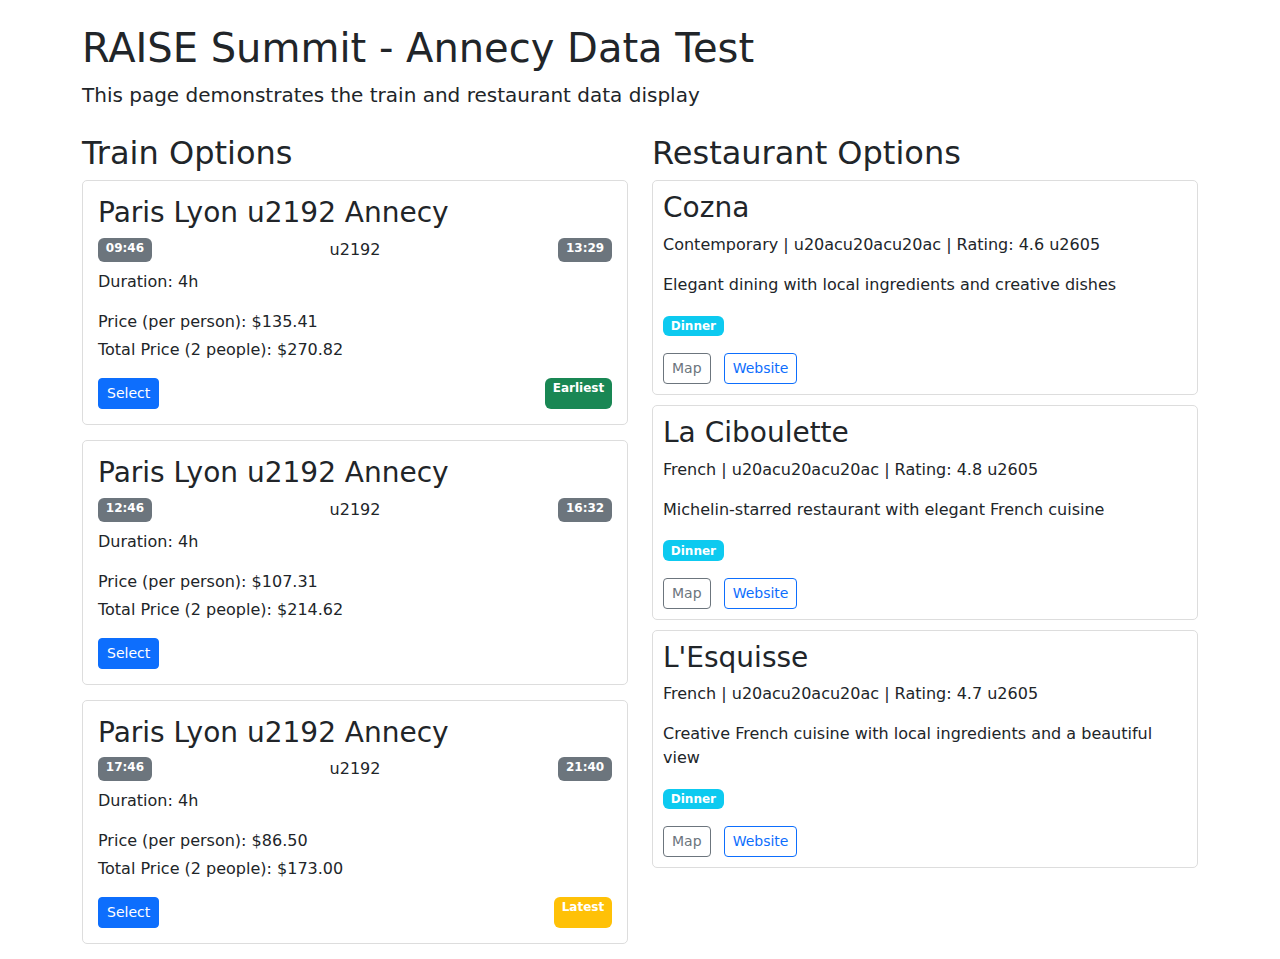
<file: test-data.html>
<!DOCTYPE html>
<html>
<head>
    <title>RAISE Summit - Annecy Data Test</title>
    <link href="https://cdn.jsdelivr.net/npm/bootstrap@5.3.0/dist/css/bootstrap.min.css" rel="stylesheet">
    <style>
        .train-card {
            border: 1px solid #ddd;
            border-radius: 5px;
            padding: 15px;
            margin-bottom: 15px;
        }
        .restaurant-item {
            border: 1px solid #ddd;
            border-radius: 5px;
            padding: 10px;
            margin-bottom: 10px;
        }
    </style>
</head>
<body>
    <div class="container mt-4">
        <h1>RAISE Summit - Annecy Data Test</h1>
        <p class="lead">This page demonstrates the train and restaurant data display</p>
        
        <div class="row mt-4">
            <div class="col-md-6">
                <h2>Train Options</h2>
                <div id="trainOptions">
                    <!-- Train data will be added here -->
                </div>
            </div>
            
            <div class="col-md-6">
                <h2>Restaurant Options</h2>
                <div id="restaurantOptions">
                    <!-- Restaurant data will be added here -->
                </div>
            </div>
        </div>
    </div>
    
    <script>
        // Train data
        const trainData = [
            {
                id: 1,
                departure: "Paris Lyon",
                arrival: "Annecy",
                departureDate: "2025-07-09",
                departureTime: "09:46",
                arrivalTime: "13:29",
                duration: "4h",
                priceRegularUSD: 135.41,
                priceFirstClassUSD: 218.04,
                totalPriceUSD: 270.82,
                priceRegularEUR: 125.20,
                priceFirstClassEUR: 201.70,
                totalPriceEUR: 250.50,
                tag: "Earliest",
                link: "https://www.google.com/travel"
            },
            {
                id: 2,
                departure: "Paris Lyon",
                arrival: "Annecy",
                departureDate: "2025-07-09",
                departureTime: "12:46",
                arrivalTime: "16:32",
                duration: "4h",
                priceRegularUSD: 107.31,
                priceFirstClassUSD: 130.39,
                totalPriceUSD: 218.48,
                priceRegularEUR: 99.25,
                priceFirstClassEUR: 120.60,
                totalPriceEUR: 202.10,
                tag: "",
                link: "https://www.google.com/travel"
            },
            {
                id: 3,
                departure: "Paris Lyon",
                arrival: "Annecy",
                departureDate: "2025-07-09",
                departureTime: "17:46",
                arrivalTime: "21:40",
                duration: "4h",
                priceRegularUSD: 86.50,
                priceFirstClassUSD: 117.70,
                totalPriceUSD: 170.68,
                priceRegularEUR: 80.00,
                priceFirstClassEUR: 108.90,
                totalPriceEUR: 157.90,
                tag: "Latest",
                link: "https://www.google.com/travel"
            }
        ];
        
        // Restaurant data
        const restaurantData = [
            {
                id: 1,
                name: "Cozna",
                cuisine: "Contemporary",
                price: "u20acu20acu20ac",
                location: "Annecy",
                rating: 4.6,
                mapLink: "https://maps.app.goo.gl/qsHULaNXYMhf5ein8",
                website: "https://restaurantcozna.com/",
                description: "Elegant dining with local ingredients and creative dishes",
                suitable: ["dinner"],
                availableDates: ["2025-07-09", "2025-07-10", "2025-07-11"]
            },
            {
                id: 2,
                name: "La Ciboulette",
                cuisine: "French",
                price: "u20acu20acu20ac",
                location: "Annecy",
                rating: 4.8,
                mapLink: "https://maps.app.goo.gl/Wxsf655N2RcnTtxa8",
                website: "https://bookings.zenchef.com/results?rid=374570&pid=1001",
                description: "Michelin-starred restaurant with elegant French cuisine",
                suitable: ["dinner"],
                availableDates: ["2025-07-09", "2025-07-11"]
            },
            {
                id: 3,
                name: "L'Esquisse",
                cuisine: "French",
                price: "u20acu20acu20ac",
                location: "Annecy",
                rating: 4.7,
                mapLink: "https://maps.app.goo.gl/K4rJALs11whwvYCMA",
                website: "https://bookings.zenchef.com/results?rid=359839&pid=1001",
                description: "Creative French cuisine with local ingredients and a beautiful view",
                suitable: ["dinner"],
                availableDates: ["2025-07-09", "2025-07-10", "2025-07-11"]
            }
        ];
        
        // Render train data
        function renderTrains() {
            const container = document.getElementById('trainOptions');
            let html = '';
            
            trainData.forEach(train => {
                html += `
                    <div class="train-card" data-id="${train.id}">
                        <h3>${train.departure} u2192 ${train.arrival}</h3>
                        <div class="d-flex justify-content-between mb-2">
                            <span class="badge bg-secondary">${train.departureTime}</span>
                            <span>u2192</span>
                            <span class="badge bg-secondary">${train.arrivalTime}</span>
                        </div>
                        <p>Duration: ${train.duration}</p>
                        <div class="mb-3">
                            <p class="mb-1">Price (per person): $${train.priceRegularUSD.toFixed(2)}</p>
                            <p class="mb-0">Total Price (2 people): $${(train.priceRegularUSD * 2).toFixed(2)}</p>
                        </div>
                        <div class="d-flex justify-content-between">
                            <button class="btn btn-sm btn-primary">Select</button>
                            ${train.tag ? `<span class="badge bg-${train.tag === 'Earliest' ? 'success' : 'warning'} ms-2">${train.tag}</span>` : ''}
                        </div>
                    </div>
                `;
            });
            
            container.innerHTML = html;
        }
        
        // Render restaurant data
        function renderRestaurants() {
            const container = document.getElementById('restaurantOptions');
            let html = '';
            
            restaurantData.forEach(restaurant => {
                const suitableFor = restaurant.suitable.map(s => s.charAt(0).toUpperCase() + s.slice(1)).join(' & ');
                
                html += `
                    <div class="restaurant-item" data-id="${restaurant.id}">
                        <h3>${restaurant.name}</h3>
                        <p>${restaurant.cuisine} | ${restaurant.price} | Rating: ${restaurant.rating} u2605</p>
                        <p>${restaurant.description}</p>
                        <p><span class="badge bg-info">${suitableFor}</span></p>
                        <div>
                            <a href="${restaurant.mapLink}" target="_blank" class="btn btn-sm btn-outline-secondary me-2">Map</a>
                            <a href="${restaurant.website}" target="_blank" class="btn btn-sm btn-outline-primary">Website</a>
                        </div>
                    </div>
                `;
            });
            
            container.innerHTML = html;
        }
        
        // Call the render functions when the page loads
        document.addEventListener('DOMContentLoaded', function() {
            renderTrains();
            renderRestaurants();
        });
    </script>
</body>
</html>
</file>
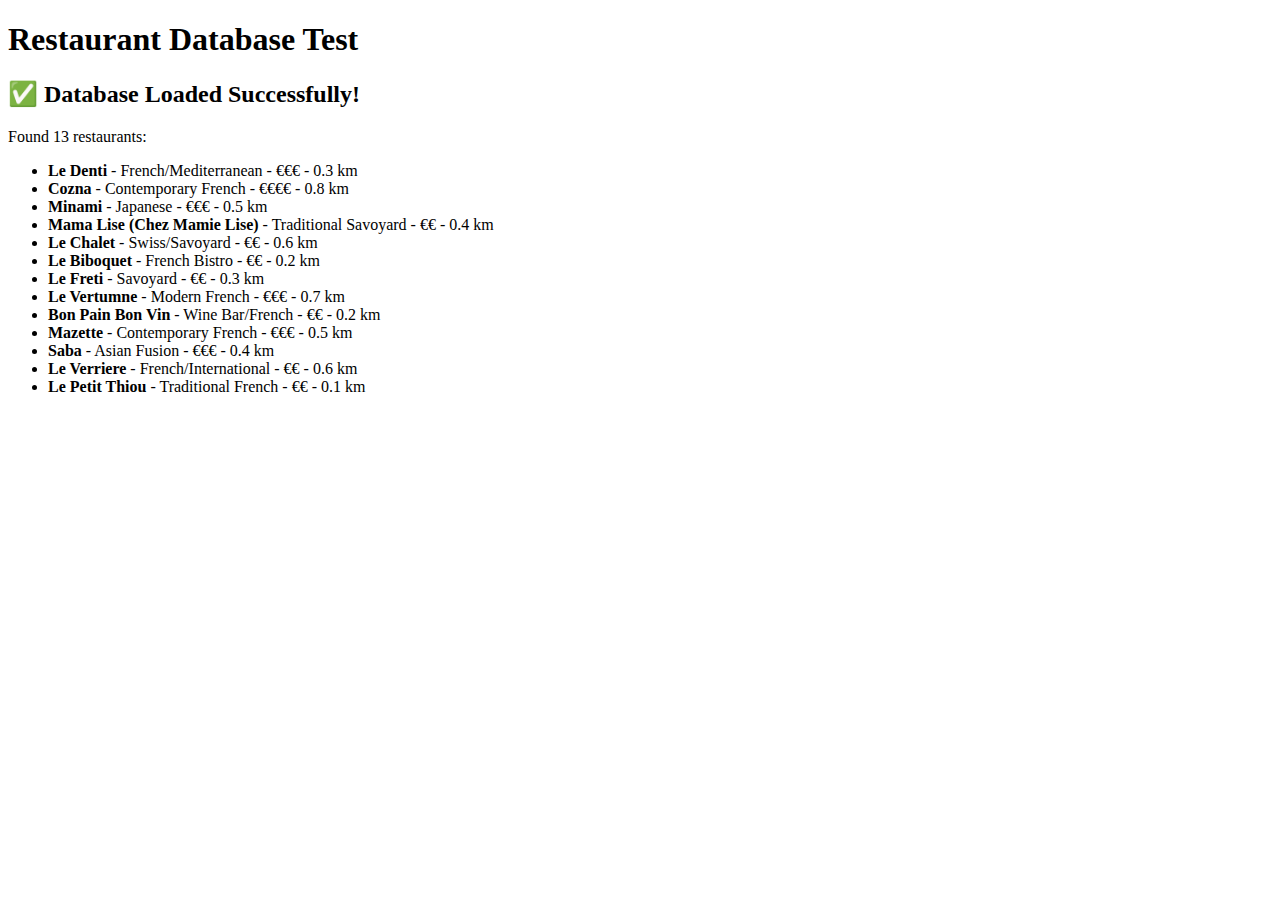
<file: test-database.html>
<!DOCTYPE html>
<html>
<head>
    <title>Test Restaurant Database</title>
</head>
<body>
    <h1>Restaurant Database Test</h1>
    <div id="results"></div>

    <script src="restaurant-database.js"></script>
    <script>
        console.log('Testing restaurant database...');
        
        if (window.restaurantDatabase) {
            console.log('Database loaded with', window.restaurantDatabase.length, 'restaurants');
            
            const resultsDiv = document.getElementById('results');
            resultsDiv.innerHTML = `
                <h2>✅ Database Loaded Successfully!</h2>
                <p>Found ${window.restaurantDatabase.length} restaurants:</p>
                <ul>
                    ${window.restaurantDatabase.map(r => `
                        <li><strong>${r.name}</strong> - ${r.cuisine} - ${r.priceRange} - ${r.distance}</li>
                    `).join('')}
                </ul>
            `;
        } else {
            console.error('Database not loaded');
            document.getElementById('results').innerHTML = '<h2>❌ Database Failed to Load</h2>';
        }
    </script>
</body>
</html>
</file>
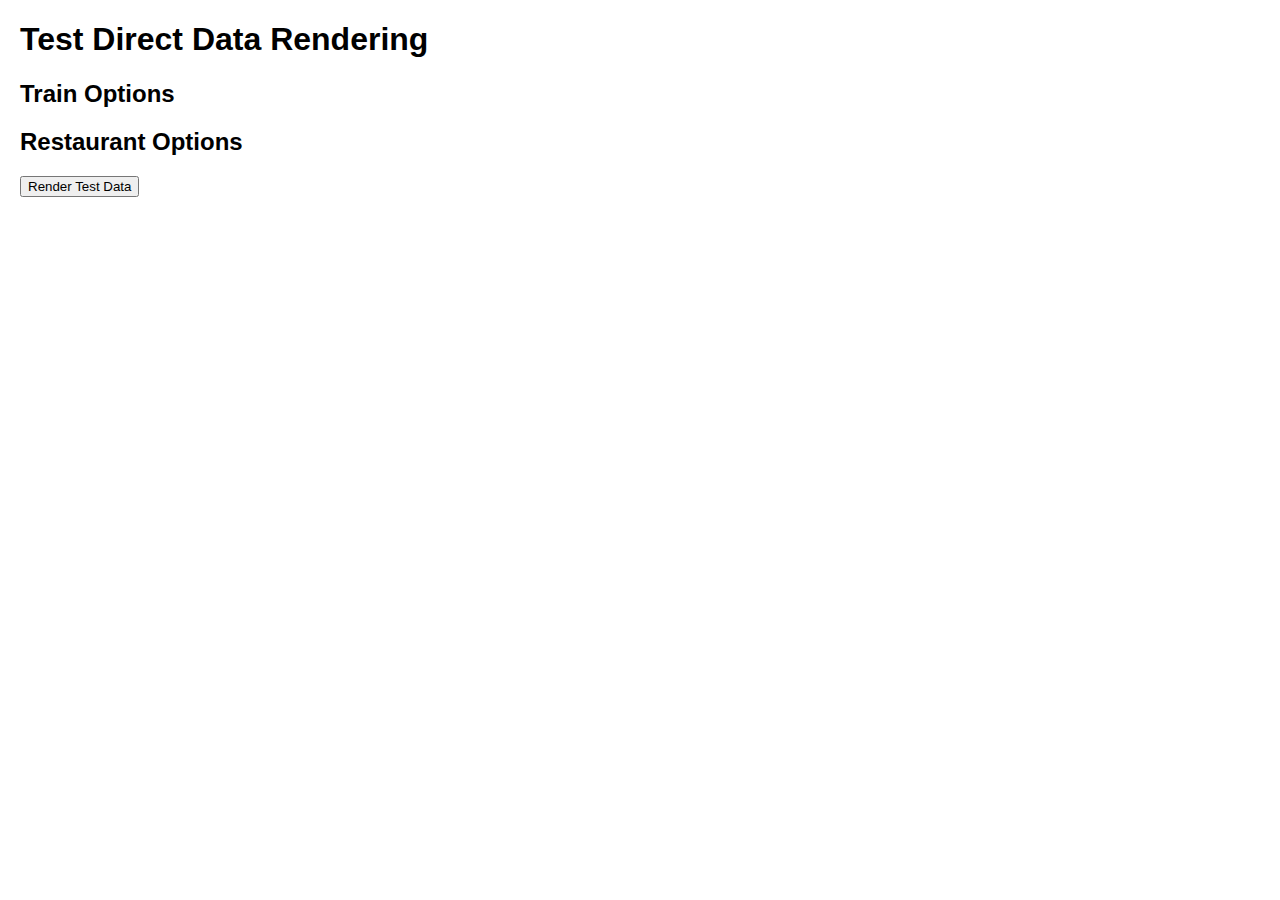
<file: test-direct.html>
<!DOCTYPE html>
<html>
<head>
    <title>Test Direct Rendering</title>
    <style>
        body { font-family: Arial, sans-serif; margin: 20px; }
        .train-card { border: 1px solid #ddd; border-radius: 5px; padding: 10px; margin-bottom: 10px; }
    </style>
</head>
<body>
    <h1>Test Direct Data Rendering</h1>
    
    <h2>Train Options</h2>
    <div id="trainOptions"></div>
    
    <h2>Restaurant Options</h2>
    <div id="restaurantOptionsContainer"></div>
    
    <button id="renderBtn">Render Test Data</button>
    
    <script>
        // Define test data
        const testTrains = [
            {
                id: 1,
                departure: "Paris Lyon",
                arrival: "Annecy",
                departureDate: "2025-07-09",
                departureTime: "09:46",
                arrivalTime: "13:29",
                duration: "4h",
                priceRegularUSD: 135.41,
                priceFirstClassUSD: 218.04,
                totalPriceUSD: 270.82,
                priceRegularEUR: 125.20,
                priceFirstClassEUR: 201.70,
                totalPriceEUR: 250.50,
                tag: "Earliest",
                link: "https://www.google.com/travel"
            },
            {
                id: 2,
                departure: "Paris Lyon",
                arrival: "Annecy",
                departureDate: "2025-07-09",
                departureTime: "12:46",
                arrivalTime: "16:32",
                duration: "4h",
                priceRegularUSD: 107.31,
                priceFirstClassUSD: 130.39,
                totalPriceUSD: 218.48,
                priceRegularEUR: 99.25,
                priceFirstClassEUR: 120.60,
                totalPriceEUR: 202.10,
                tag: "",
                link: "https://www.google.com/travel"
            }
        ];
        
        const testRestaurants = [
            {
                id: 1,
                name: "Cozna",
                cuisine: "Contemporary",
                price: "€€€",
                location: "Annecy",
                rating: 4.6,
                mapLink: "https://maps.app.goo.gl/qsHULaNXYMhf5ein8",
                website: "https://restaurantcozna.com/",
                description: "Elegant dining with local ingredients and creative dishes",
                suitable: ["dinner"],
                availableDates: ["2025-07-09", "2025-07-10", "2025-07-11"]
            },
            {
                id: 2,
                name: "La Ciboulette",
                cuisine: "French",
                price: "€€€",
                location: "Annecy",
                rating: 4.8,
                mapLink: "https://maps.app.goo.gl/Wxsf655N2RcnTtxa8",
                website: "https://bookings.zenchef.com/results?rid=374570&pid=1001",
                description: "Michelin-starred restaurant with elegant French cuisine",
                suitable: ["dinner"],
                availableDates: ["2025-07-09", "2025-07-11"]
            }
        ];
        
        // Render function
        function renderData() {
            // Render trains
            const trainContainer = document.getElementById('trainOptions');
            let trainHtml = '';
            testTrains.forEach(train => {
                trainHtml += `
                    <div class="train-card">
                        <h3>${train.departure} → ${train.arrival}</h3>
                        <p>Date: ${train.departureDate}</p>
                        <p>Time: ${train.departureTime} - ${train.arrivalTime} (${train.duration})</p>
                        <p>Price: $${train.priceRegularUSD} (Regular) / $${train.priceFirstClassUSD} (First Class)</p>
                    </div>
                `;
            });
            trainContainer.innerHTML = trainHtml;
            
            // Render restaurants
            const restaurantContainer = document.getElementById('restaurantOptionsContainer');
            let restaurantHtml = '<ul>';
            testRestaurants.forEach(restaurant => {
                restaurantHtml += `
                    <li>
                        <strong>${restaurant.name}</strong> - ${restaurant.cuisine}<br>
                        Price: ${restaurant.price} | Rating: ${restaurant.rating}★<br>
                        <a href="${restaurant.mapLink}" target="_blank">Map</a> | 
                        <a href="${restaurant.website}" target="_blank">Website</a><br>
                        ${restaurant.description}
                    </li>
                `;
            });
            restaurantHtml += '</ul>';
            restaurantContainer.innerHTML = restaurantHtml;
            
            console.log('Test data rendered');
        }
        
        // Add event listener to button
        document.getElementById('renderBtn').addEventListener('click', renderData);
    </script>
</body>
</html>
</file>
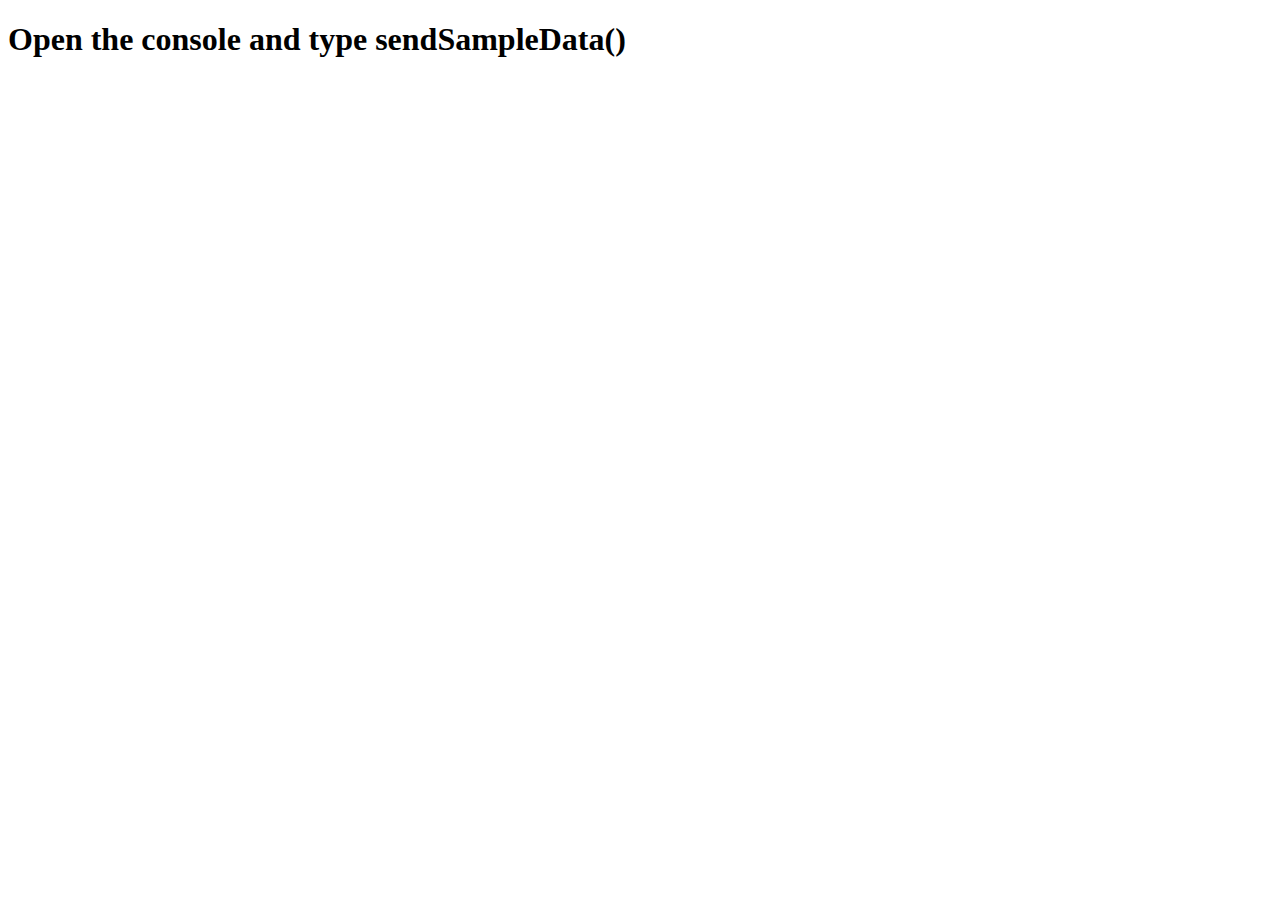
<file: test.html>
<!DOCTYPE html>
<html>
<head>
    <title>Test Global Functions</title>
</head>
<body>
    <h1>Open the console and type sendSampleData()</h1>
    
    <script>
    // Define global function directly
    function sendSampleData() {
        console.log('Function called successfully!');
        alert('It works! Function was successfully called.');
        return 'Success';
    }
    </script>
</body>
</html>
</file>
